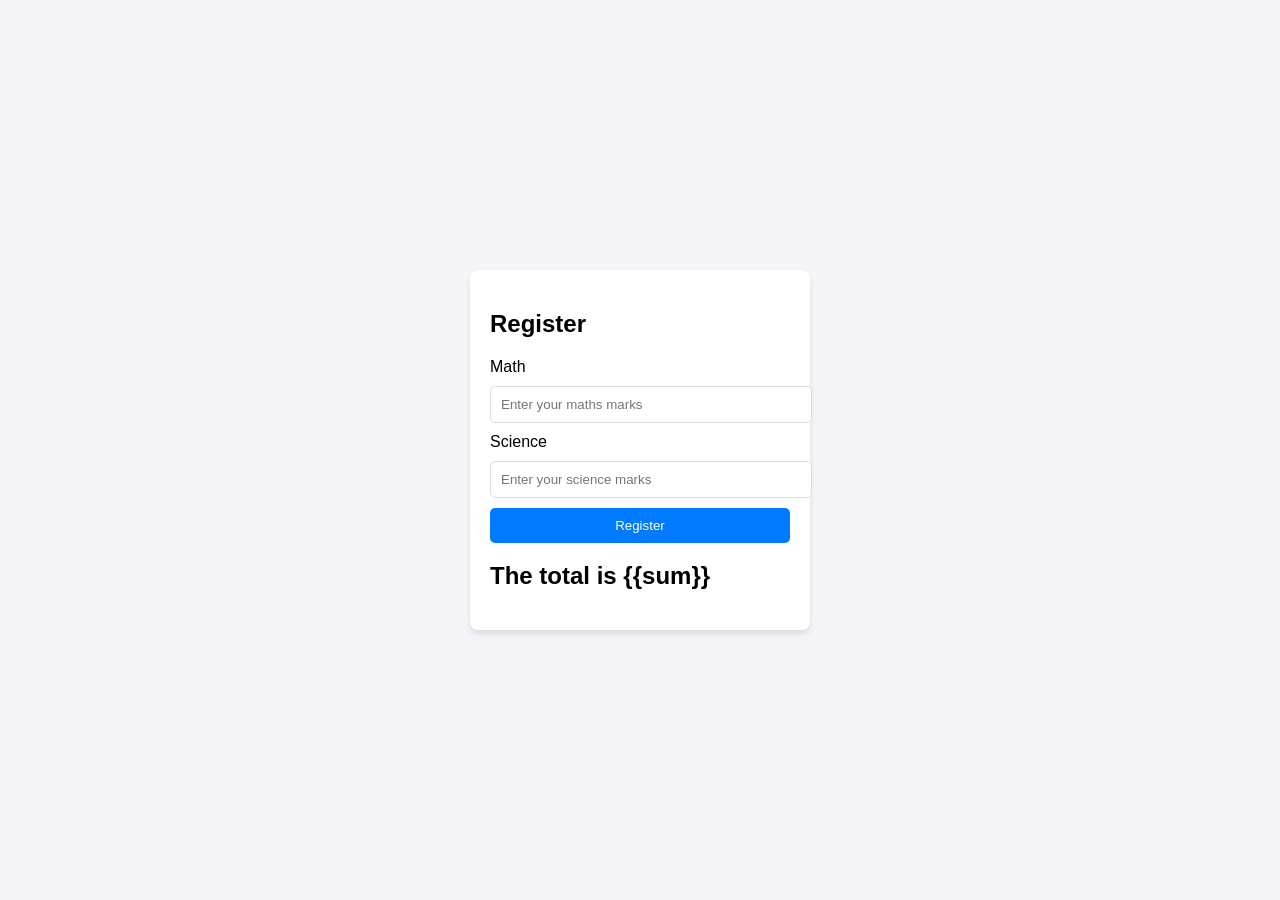
<file: templates/form.html>
<!DOCTYPE html>
<html lang="en">
<head>
    <meta charset="UTF-8">
    <meta name="viewport" content="width=device-width, initial-scale=1.0">
    <title>Register</title>
    <style>
        body {
            font-family: Arial, sans-serif;
            background-color: #f4f4f9;
            margin: 0;
            padding: 0;
            display: flex;
            justify-content: center;
            align-items: center;
            height: 100vh;
        }
        form {
            background: #fff;
            padding: 20px;
            border-radius: 8px;
            box-shadow: 0 4px 6px rgba(0, 0, 0, 0.1);
            width: 300px;
        }
        input {
            width: 100%;
            padding: 10px;
            margin: 10px 0;
            border: 1px solid #ddd;
            border-radius: 5px;
        }
        button {
            background-color: #007bff;
            color: white;
            border: none;
            padding: 10px;
            border-radius: 5px;
            cursor: pointer;
            width: 100%;
        }
        button:hover {
            background-color: #0056b3;
        }
    </style>
</head>
<body>
    <form action="/form" method="POST">
        <h2>Register</h2>
        <label> Math</label>
        <input type="text" name="math" placeholder="Enter your maths marks" required>
        <label>Science</label>
        <input type="text"  name="science" placeholder="Enter your science marks" required>

    
        <button type="submit">Register</button>
        <h2>
            The total is {{sum}}
        </h2>
    </form>
</body>
</html>
</file>
